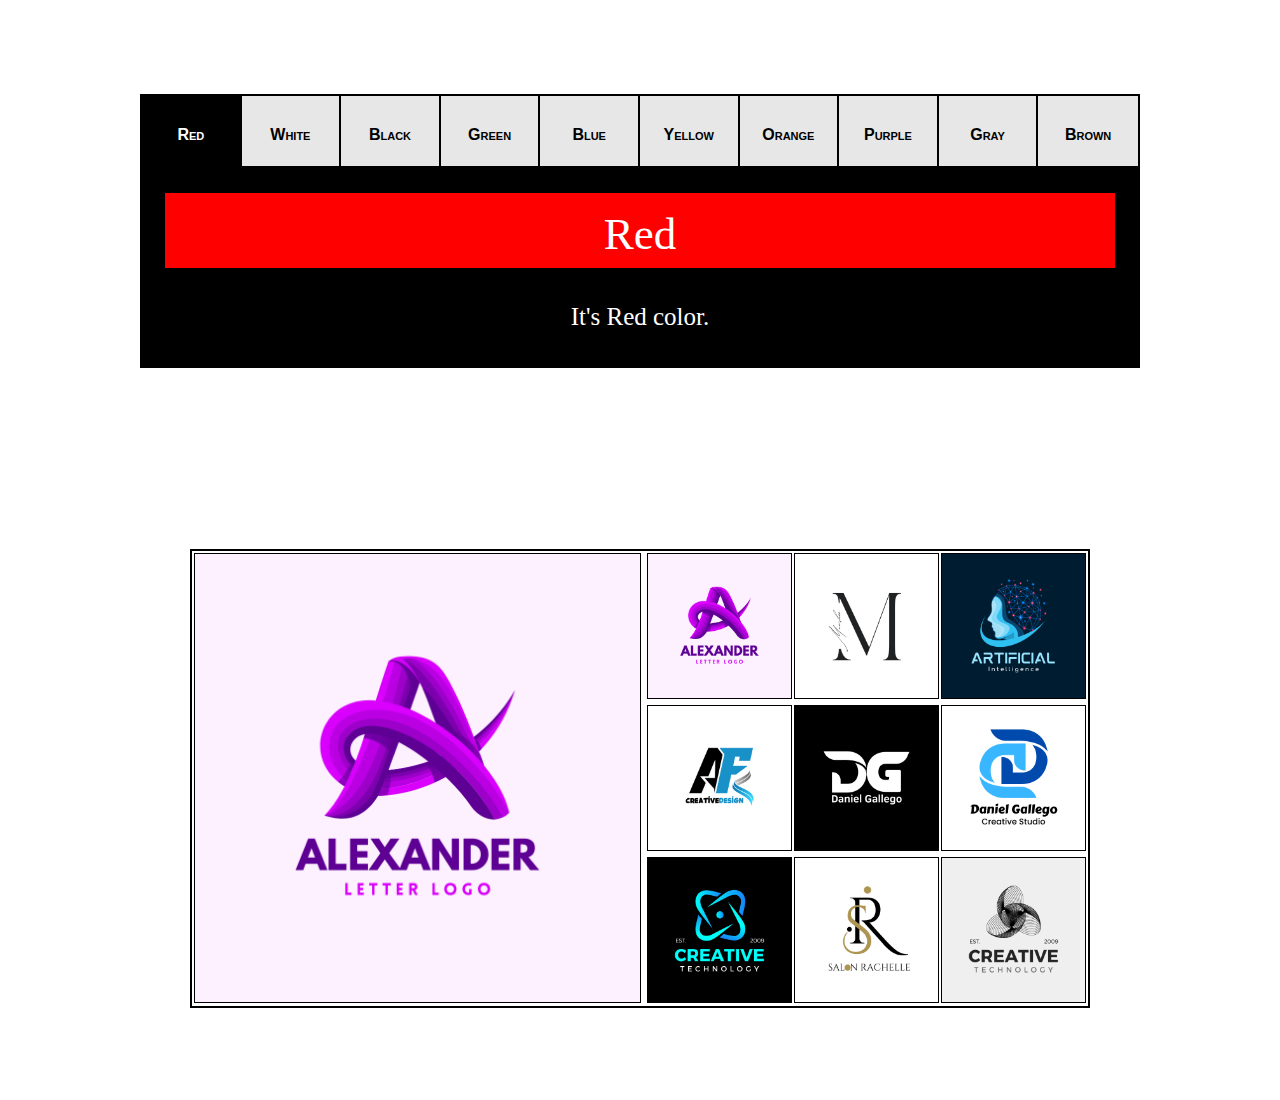
<file: JavaScript_Tabs/index.html>
<!DOCTYPE html>
<html lang="en">

<head>
    <meta charset="UTF-8">
    <meta name="viewport" content="width=device-width, initial-scale=1.0">
    <title>Document</title>
    <link rel="stylesheet" href="./css/Style.min.css">
</head>

<body>
    <div class="Main_Div">
        <div class="Main_Tabs">
            <div class="Tabs_Header">

                <div class="Active Red"> Red</div>
                <div class="White"> White</div>
                <div class="Black"> Black</div>
                <div class="Green"> Green</div>
                <div class="Blue"> Blue</div>
                <div class="Yellow"> Yellow</div>
                <div class="Orange">Orange</div>
                <div class="Purple"> Purple </div>
                <div class="Gray"> Gray </div>
                <div class="Brown"> Brown </div>

            </div>

            <div class="Tabs_Color">

                <div class="Active Red_colour">Red</div>
                <div class="White_colour">White </div>
                <div class="Black_colour">Black</div>
                <div class="Green_colour">Green</div>
                <div class="Blue_colour">Blue </div>
                <div class="Yellow_colour">Yellow</div>
                <div class="Orange_colour">Orange</div>
                <div class="Purple_colour">Purple</div>
                <div class="Gray_colour">Gray</div>
                <div class="Brown_colour">Brown</div>

            </div>

            <div class="Tabs_Details">
                <div class="Active"> It's Red color.
                </div>
                <div> It's White color.
                </div>
                <div>It's Black color.
                </div>
                <div>It's Green color.
                </div>
                <div> It's Blue color.
                </div>
                <div> It's Yellow color.
                </div>
                <div> It's Orange color.
                </div>
                <div> It's Purple color.
                </div>
                <div> It's Gray color.
                </div>
                <div> It's Brown color.
                </div>
            </div>
        </div>
        <!-- Second_Tabs_Start -->
        <div class="Second_Main_Tabs">
            <div class="Big_img_Box">


                <div class="Ac"><img src="./PIC/S (7).png" alt="" class=" Bis_img_s"></div>
                <div><img src="./PIC/S (9).png" alt="" class="Bis_img_s"></div>
                <div><img src="./PIC/S (4).png" alt="" class="Bis_img_s"></div>
                <div><img src="./PIC/S (1).png" alt="" class="Bis_img_s"></div>
                <div><img src="./PIC/S (2).png" alt="" class="Bis_img_s"></div>
                <div><img src="./PIC/S10 (1).png" alt="" class="Bis_img_s"></div>
                <div><img src="./PIC/S (3).png" alt="" class="Bis_img_s"></div>
                <div><img src="./PIC/S (8).png" alt="" class="Bis_img_s"></div>
                <div><img src="./PIC/S (6).png" alt="" class="Bis_img_s"></div>


            </div>
            <div class="Small_img_Box">
                <div class="Ac"> <img src="./PIC/S (7).png" alt="" class=" sm_img_S ">
                </div>
                
                <div> <img src="./PIC/S (9).png" alt="" class="sm_img_S "></div>
                <div> <img src="./PIC/S (4).png" alt="" class="sm_img_S ">
                </div>
                <div> <img src="./PIC/S (1).png" alt="" class="sm_img_S ">
                </div>
                <div> <img src="./PIC/S (2).png" alt="" class="sm_img_S ">
                </div>
                <div> <img src="./PIC/S10 (1).png" alt="" class="sm_img_S ">
                </div>
                <div> <img src="./PIC/S (3).png" alt="" class="sm_img_S ">
                </div>
                <div> <img src="./PIC/S (8).png" alt="" class="sm_img_S ">
                </div>
                <div> <img src="./PIC/S (6).png" alt="" class="sm_img_S ">
                </div>
            </div>
        </div>
    </div>


    <script src="./JavaScript/Script.js"></script>
</body>

</html>
</file>
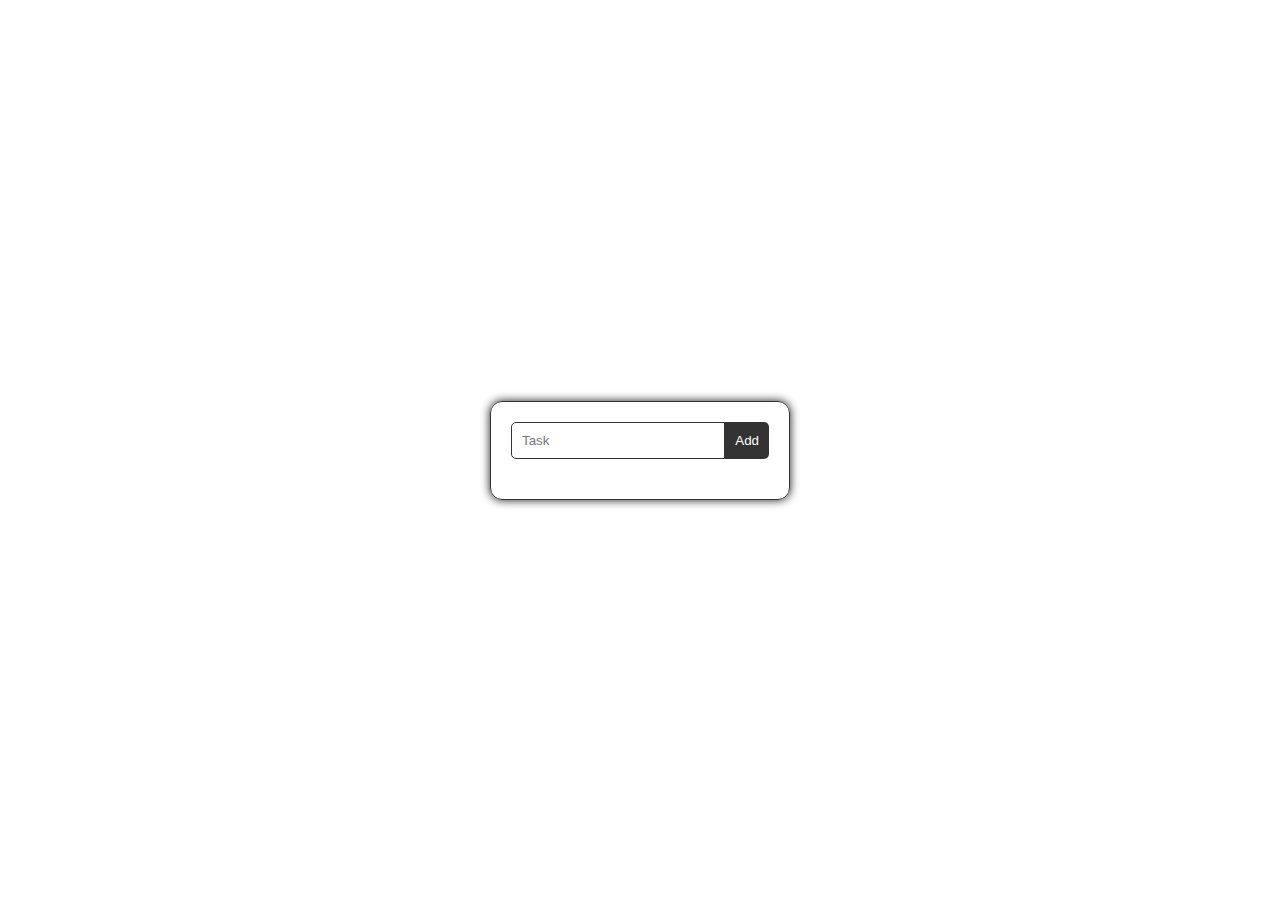
<file: JS_ToDo_List/index.html>
<!DOCTYPE html>
<html lang="en">
<head>
    <meta charset="UTF-8">
    <meta name="viewport" content="width=device-width, initial-scale=1.0">
    <title>Document</title>
    <link rel="stylesheet" href="./CSS/style.min.css">
</head>
<body>
    <div class="main">
        <div class="todo">
            <form action="" id="addTask">
                <input type="text" placeholder="Task" name="newTask">
                <button type="submit">Add</button>
            </form>
            <ul class="tasks">
                <!-- 
                    <li class="task">
                        <div class="task-name">Task 1</div>
                        <div class="task-actions">
                            <button class="delete">Delete</button>
                        </div>
                    </li> 
                -->
            </ul>
        </div>
    </div>
    <script src="./javaScript/index.js"></script>
</body>
</html>
</file>
<file: JavaScript_Tabs/css/Style.min.css>
*{padding:0;margin:0;-webkit-box-sizing:border-box;-moz-box-sizing:border-box;box-sizing:border-box}.Main_Div{width:100%;height:1100px;display:grid;place-items:center}.Main_Div>.Main_Tabs{width:1000px;height:270px}.Main_Div>.Main_Tabs>.Tabs_Header{display:-webkit-box;display:-webkit-flex;display:-moz-box;display:-ms-flexbox;display:flex;border:2px solid #000;background-color:#e7e7e7}.Main_Div>.Main_Tabs>.Tabs_Header .Red:hover{color:red}.Main_Div>.Main_Tabs>.Tabs_Header .White:hover{color:#fff}.Main_Div>.Main_Tabs>.Tabs_Header .Black:hover{color:#000;text-shadow:#fff -1px 1px}.Main_Div>.Main_Tabs>.Tabs_Header .Green:hover{color:green}.Main_Div>.Main_Tabs>.Tabs_Header .Blue:hover{color:blue}.Main_Div>.Main_Tabs>.Tabs_Header .Yellow:hover{color:#ff0}.Main_Div>.Main_Tabs>.Tabs_Header .Orange:hover{color:orange}.Main_Div>.Main_Tabs>.Tabs_Header .Purple:hover{color:purple}.Main_Div>.Main_Tabs>.Tabs_Header .Gray:hover{color:gray}.Main_Div>.Main_Tabs>.Tabs_Header .Brown:hover{color:brown}.Main_Div>.Main_Tabs>.Tabs_Header>div{padding-top:15px;width:100px;height:70px;text-align:center;font:normal small-caps 700 1rem "Arial";line-height:3}.Main_Div>.Main_Tabs>.Tabs_Header>div:not(:last-child){border-right:2px solid #000}.Main_Div>.Main_Tabs>.Tabs_Header>div:hover{background:#ccc;color:#000}.Main_Div>.Main_Tabs>.Tabs_Header>div.Active{background-color:#000;color:#fff}.Main_Div>.Main_Tabs>.Tabs_Color{display:-webkit-box;display:-webkit-flex;display:-moz-box;display:-ms-flexbox;display:flex;width:100%;height:100px;border:25px solid #000;border-bottom:none;color:#fff}.Main_Div>.Main_Tabs>.Tabs_Color>div{display:none}.Main_Div>.Main_Tabs>.Tabs_Color>div.Active{display:block}.Main_Div>.Main_Tabs>.Tabs_Color .Red_colour{width:100%;background:red;text-align:center;padding-top:15px;font-size:45px}.Main_Div>.Main_Tabs>.Tabs_Color .White_colour{width:100%;background:#fff;text-align:center;padding-top:15px;font-size:45px;color:#000}.Main_Div>.Main_Tabs>.Tabs_Color .Black_colour{width:100%;background:#000;text-align:center;padding-top:13px;font-size:45px;border:2px solid #fff}.Main_Div>.Main_Tabs>.Tabs_Color .Green_colour{width:100%;background:green;text-align:center;padding-top:15px;font-size:45px}.Main_Div>.Main_Tabs>.Tabs_Color .Blue_colour{width:100%;background:blue;text-align:center;padding-top:15px;font-size:45px}.Main_Div>.Main_Tabs>.Tabs_Color .Yellow_colour{width:100%;background:#ff0;text-align:center;padding-top:15px;font-size:45px;color:#000}.Main_Div>.Main_Tabs>.Tabs_Color .Orange_colour{width:100%;background:orange;text-align:center;padding-top:15px;font-size:45px}.Main_Div>.Main_Tabs>.Tabs_Color .Purple_colour{width:100%;background:purple;text-align:center;padding-top:15px;font-size:45px}.Main_Div>.Main_Tabs>.Tabs_Color .Gray_colour{width:100%;background:gray;text-align:center;padding-top:13px;font-size:45px}.Main_Div>.Main_Tabs>.Tabs_Color .Brown_colour{width:100%;background:brown;text-align:center;padding-top:13px;font-size:45px}.Main_Div>.Main_Tabs>.Tabs_Details{width:100%;height:100px;border:2px solid #000;border-top:none;padding:20px;background:#000;color:#fff;text-align:center;padding-top:20px;font-size:25px;padding-top:35px}.Main_Div>.Main_Tabs>.Tabs_Details>div{display:none}.Main_Div>.Main_Tabs>.Tabs_Details>div.Active{display:block}.Main_Div>.Second_Main_Tabs{display:-webkit-box;display:-webkit-flex;display:-moz-box;display:-ms-flexbox;display:flex;outline:2px solid #000;width:896px;height:455px}.Main_Div>.Second_Main_Tabs>.Big_img_Box{padding-left:2px;padding-top:2px}.Main_Div>.Second_Main_Tabs>.Big_img_Box>div{display:none}.Main_Div>.Second_Main_Tabs>.Big_img_Box>div.Ac{display:block}.Main_Div>.Second_Main_Tabs>.Big_img_Box .Bis_img_s{width:447px;height:450px;border:1px solid #000}.Main_Div>.Second_Main_Tabs>.Big_img_Box .Bis_img_s:hover{border:1px solid red;cursor:-webkit-zoom-in;cursor:-moz-zoom-in;cursor:zoom-in}.Main_Div>.Second_Main_Tabs>.Small_img_Box{margin-left:3.5px;padding-left:2px;padding-top:2px;width:453px;height:453px;display:-webkit-box;display:-webkit-flex;display:-moz-box;display:-ms-flexbox;display:flex;gap:2px;-webkit-flex-wrap:wrap;-ms-flex-wrap:wrap;flex-wrap:wrap}.Main_Div>.Second_Main_Tabs>.Small_img_Box .div{width:148px;height:148px;border:1px solid #000}.Main_Div>.Second_Main_Tabs>.Small_img_Box .sm_img_S{width:145px;height:146px;border:1px solid #000}.Main_Div>.Second_Main_Tabs>.Small_img_Box .sm_img_S:hover{border:none;cursor:pointer;margin:4px;width:137px;height:138px;border:1px solid red;padding:2px}/*# sourceMappingURL=Style.min.css.map */
</file>
<file: JS_ToDo_List/CSS/style.min.css>
*{margin:0;padding:0;-webkit-box-sizing:border-box;-moz-box-sizing:border-box;box-sizing:border-box}.main{width:100%;height:100vh;display:grid;place-items:center}.main>.todo{width:300px;padding:20px;border:1px solid #333;-webkit-border-radius:12px;-moz-border-radius:12px;border-radius:12px;-webkit-box-shadow:0 0 10px rgba(0,0,0,.9);-moz-box-shadow:0 0 10px rgba(0,0,0,.9);box-shadow:0 0 10px rgba(0,0,0,.9)}.main>.todo>form{display:-webkit-box;display:-webkit-flex;display:-moz-box;display:-ms-flexbox;display:flex}.main>.todo>form>input{width:100%;padding:10px;border:1px solid #333;-webkit-border-radius:5px 0px 0px 5px;-moz-border-radius:5px 0px 0px 5px;border-radius:5px 0px 0px 5px;outline:none}.main>.todo>form>button{padding:10px;border:none;-webkit-border-radius:0px 5px 5px 0px;-moz-border-radius:0px 5px 5px 0px;border-radius:0px 5px 5px 0px;background-color:#333;color:#fff;cursor:pointer}.main>.todo>.tasks{margin-top:20px}.main>.todo>.tasks>.task{display:-webkit-box;display:-webkit-flex;display:-moz-box;display:-ms-flexbox;display:flex;-webkit-box-pack:justify;-webkit-justify-content:space-between;-moz-box-pack:justify;-ms-flex-pack:justify;justify-content:space-between;-webkit-box-align:center;-webkit-align-items:center;-moz-box-align:center;-ms-flex-align:center;align-items:center;padding:10px;border:1px solid #333;-webkit-border-radius:5px;-moz-border-radius:5px;border-radius:5px;margin-top:10px}.main>.todo>.tasks>.task>.task-name{font-size:18px}.main>.todo>.tasks>.task>.task-actions>button{padding:5px;border:none;-webkit-border-radius:5px;-moz-border-radius:5px;border-radius:5px;cursor:pointer}.main>.todo>.tasks>.task>.task-actions>button.delete{background-color:red;color:#fff}.main>.todo>.tasks>.task>.task-actions>button.edit{background-color:#333;color:#fff;margin-right:6px}/*# sourceMappingURL=style.min.css.map */
</file>
